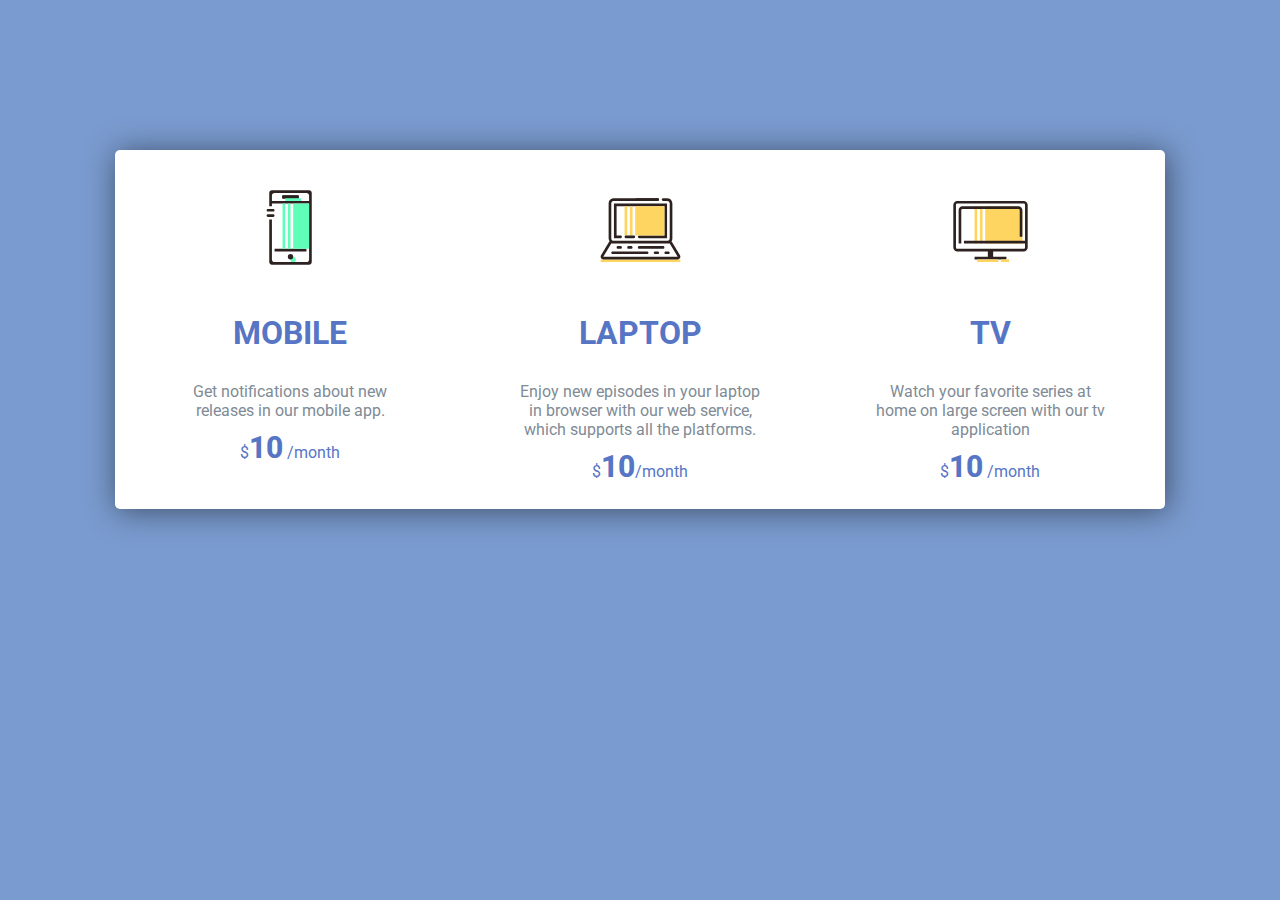
<file: assets001/index.html>
<!DOCTYPE html>
<html lang="en">
  <head>
    <meta charset="UTF-8" />
    <meta name="viewport" content="width=device-width, initial-scale=1.0" />
    <meta http-equiv="X-UA-Compatible" content="ie=edge" />
    <title>Loop 1 - Step 1</title>
    <link
      href="https://fonts.googleapis.com/css?family=Roboto:400,500,700"
      rel="stylesheet"
    />
    <link rel="stylesheet" href="./styles.css" />
  </head>
  <body>
    <!--
    Welcome to your first asset!

    You could've noticed there is a link to Roboto font in the head.
    You can use it in css by typing font-family: Roboto, sans-serif;
    and you can customize it by using font-weight (400, 500 etc. - numbers in the link tag)

    Good luck and have fun!
    
  -->
    <section class="container">
      <div class="items">
        <div class="item">
          <img src="img/device.svg" alt="" />
          <h1>MOBILE</h1>
          <p class="description">
            Get notifications about new releases in our mobile app.
          </p>
          <p class="price">$<span>10</span> /month</p>
        </div>
        <div class="item">
          <img src="img/laptop.svg" alt="" />
          <h1>LAPTOP</h1>
          <p class="description">
            Enjoy new episodes in your laptop in browser with our web service,
            which supports all the platforms.
          </p>
          <p class="price">$<span>10</span>/month</p>
        </div>
        <div class="item">
          <img src="img/monitor.svg" alt="" />
          <h1>TV</h1>
          <p class="description">
            Watch your favorite series at home on large screen with our tv
            application
          </p>
          <p class="price">$<span>10</span> /month</p>
        </div>
      </div>
    </section>
  </body>
</html>
</file>
<file: assets001/styles.css>
* {
  margin: 0;
  padding: 0;
  font-family: "roboto", sans-serif;
}
body {
  background-color: #7a9bcf;
  display: flex;
  justify-content: center;
}

.container {
  margin-top: 150px;
  background-color: #fff;
  border-radius: 5px;
  box-shadow: 2px 2px 30px rgba(0, 0, 0, 0.5);
}

.container .items {
  display: flex;
}

.container .items .item {
  width: 300px;

  margin: 15px;
  border-radius: 5px;
  padding: 10px;
  text-align: center;
}
.container .items .item:hover {
  background-color: #eaecee;
}

.container .items .item img {
  width: 85px;
  margin: 10px 0;
}

.container .items .item h1 {
  color: #5775c5;
  margin: 30px;
}
.container .items .item .description {
  color: #808b96;
  margin: 10px 30px;
}

.container .items .item .price {
  color: #5775c5;
}
.container .items .item .price span {
  font-size: 30px;
  font-weight: 800;
}
</file>
